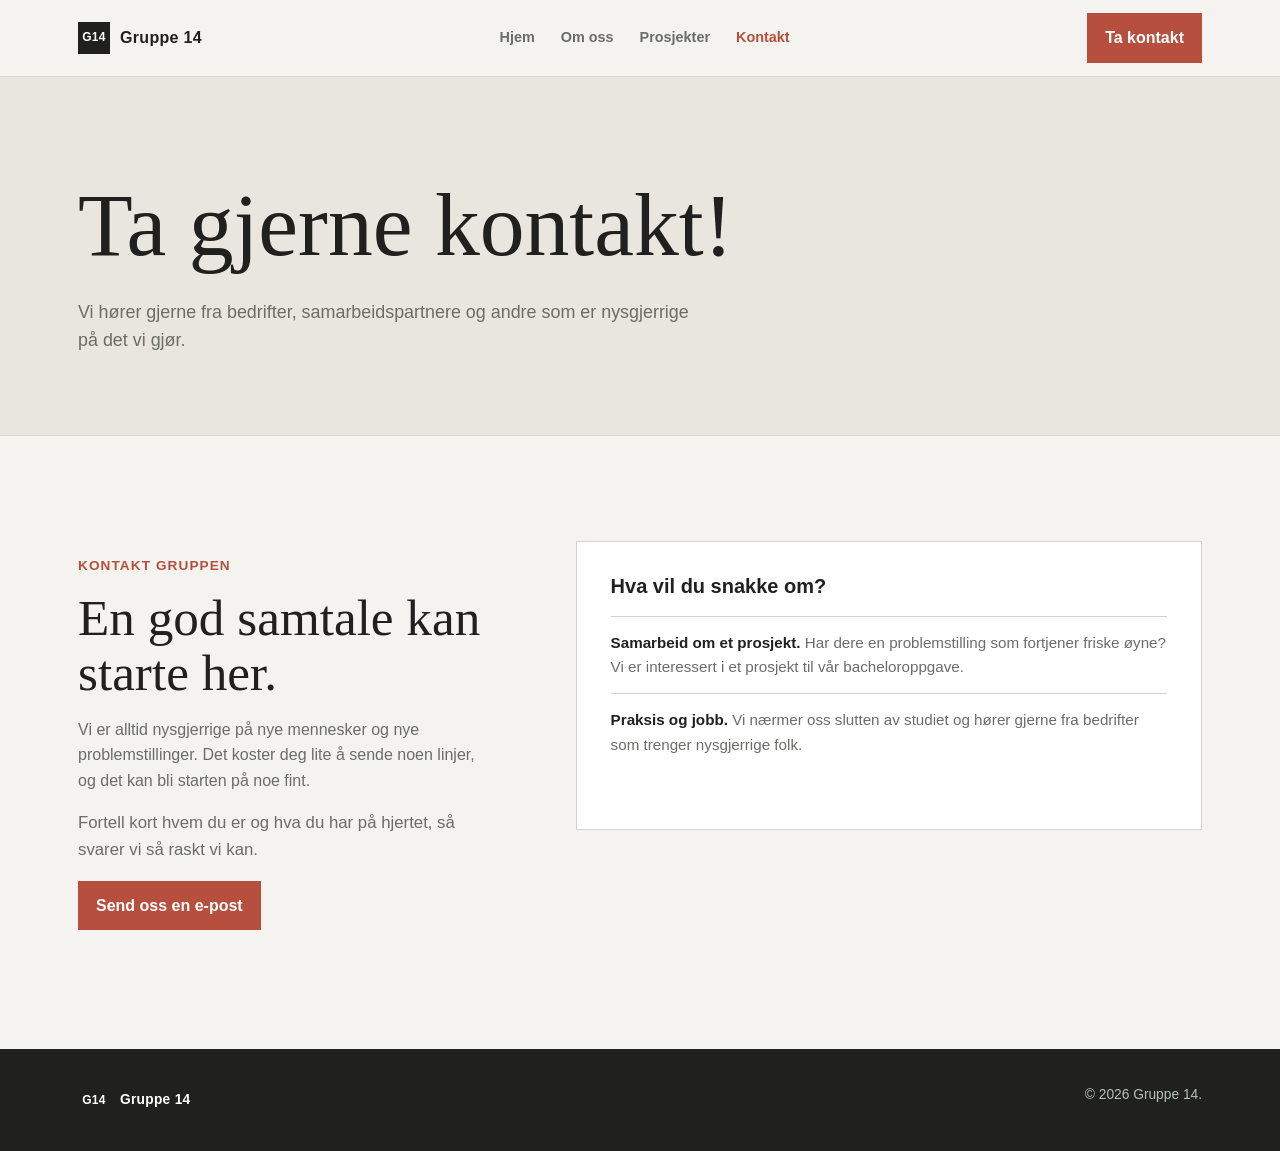
<file: contact.html>
<!doctype html>
<html lang="no">
<head><meta charset="utf-8"><meta name="viewport" content="width=device-width, initial-scale=1"><title>Kontakt | Gruppe 14</title><link rel="stylesheet" href="styles.css"></head>
<body>
<header class="site-header"><nav class="nav" aria-label="Hovedmeny"><a class="logo" href="index.html"><span class="logo-mark">G14</span><span>Gruppe 14</span></a><div class="nav-links"><a href="index.html">Hjem</a><a href="about.html">Om oss</a><a href="projects.html">Prosjekter</a>
    <!-- <a href="contact.html">Kontakt</a> -->
    <a class="active" href="contact.html">Kontakt</a></div><a class="nav-cta" href="contact.html">Ta kontakt</a></nav></header>
<main>
    <section class="page-hero">
        <div class="container">
            <h1>Ta gjerne kontakt!</h1>
            <p>Vi hører gjerne fra bedrifter, samarbeidspartnere og andre som er nysgjerrige på det vi gjør.</p>
        </div>
    </section>
<section class="section">
    <div class="container contact-layout">
        <div>
            <p class="kicker">Kontakt gruppen</p>
                <h2>En god samtale kan starte her.</h2>
                <div class="contact-details">
                    <p>Vi er alltid nysgjerrige på nye mennesker og nye problemstillinger. Det koster deg lite å sende noen linjer, og det kan bli starten på noe fint.</p>
                    <p class="prose">Fortell kort hvem du er og hva du har på hjertet, så svarer vi så raskt vi kan.</p>
                    <a class="button" href="mailto:mariusgg@student.uia.no?subject=Henvendelse%20til%20Gruppe%2014">Send oss en e-post</a>
                    <p class="contact-note"></p>
                    </div>
                </div>
                <div class="contact-card">
                    <h3>Hva vil du snakke om?</h3>
                    <ul class="contact-reasons">
                        <li><strong>Samarbeid om et prosjekt.</strong> Har dere en problemstilling som fortjener friske øyne? Vi er interessert i et prosjekt til vår bacheloroppgave.</li>
                        <li><strong>Praksis og jobb.</strong> Vi nærmer oss slutten av studiet og hører gjerne fra bedrifter som trenger nysgjerrige folk.</li>
                    </ul>
                    
                </div>
            </div>
        </section>
    </main>
<footer class="site-footer"><div class="container footer-row"><a class="logo" href="index.html"><span class="logo-mark">G14</span><span>Gruppe 14</span></a><span>© <span data-year></span> Gruppe 14.</span></div></footer><script src="script.js"></script></body></html>
</file>
<file: styles.css>
:root {
  --ink: #20211f;
  --muted: #6b6d67;
  --paper: #f4f3ef;
  --white: #ffffff;
  --line: #d5d3cc;
  --accent: #b64f3d;
  --accent-dark: #8e392d;
  --display: Georgia, 'Times New Roman', serif;
  --body: 'Avenir Next', 'Helvetica Neue', sans-serif;
}

* { box-sizing: border-box; }
html { scroll-behavior: smooth; }
body { margin: 0; min-height: 100vh; display: flex; flex-direction: column; color: var(--ink); background: var(--paper); font-family: var(--body); line-height: 1.6; }
main { flex: 1 0 auto; display: flex; flex-direction: column; }
a { color: inherit; text-decoration: none; }
img { display: block; max-width: 100%; }

.site-header { position: sticky; top: 0; z-index: 10; background: rgba(244,243,239,.96); border-bottom: 1px solid var(--line); }
.nav { max-width: 1180px; margin: auto; min-height: 76px; padding: 0 28px; display: flex; align-items: center; justify-content: space-between; gap: 24px; }
.logo { display: flex; align-items: center; gap: 10px; font-weight: 700; letter-spacing: .02em; }
.logo-mark { width: 32px; height: 32px; display: grid; place-items: center; color: var(--white); background: var(--ink); border-radius: 0; font-size: .75rem; }
.nav-links { display: flex; align-items: center; gap: 26px; font-size: .9rem; font-weight: 600; }
.nav-links a { color: var(--muted); transition: color .2s ease; }
.nav-links a:hover, .nav-links a.active { color: var(--accent); }
.nav-cta, .button { display: inline-flex; align-items: center; justify-content: center; border: 1px solid var(--accent); border-radius: 0; padding: 11px 17px; background: var(--accent); color: var(--white); font: inherit; font-weight: 700; cursor: pointer; transition: background .2s ease, color .2s ease; }
.nav-cta:hover, .button:hover { background: var(--accent-dark); }

.container { max-width: 1180px; margin: auto; padding: 0 28px; }
.hero { min-height: 620px; display: flex; align-items: center; background: var(--paper); color: var(--ink); border-bottom: 1px solid var(--line); }
.hero-content { max-width: 670px; padding: 88px 0; }
.eyebrow { margin: 0 0 18px; color: var(--accent); font-weight: 800; font-size: .75rem; letter-spacing: .13em; text-transform: uppercase; }
h1, h2, h3 { line-height: 1.08; margin: 0; }
h1 { max-width: 720px; font-family: var(--display); font-size: clamp(3.5rem, 7vw, 6.4rem); font-weight: 400; letter-spacing: 0; }
h2 { font-family: var(--display); font-size: clamp(2.2rem, 4vw, 4rem); font-weight: 400; letter-spacing: 0; }
h3 { font-size: 1.25rem; }
.hero p { max-width: 560px; margin: 26px 0 32px; color: var(--muted); font-size: 1.12rem; }
.button-light { background: var(--accent); color: var(--white); }
.button-quiet { background: transparent; color: var(--ink); border-color: var(--ink); margin-left: 10px; }
.button-quiet:hover { background: var(--ink); color: var(--white); }

.section { padding: 105px 0; }
.section-head { display: flex; justify-content: space-between; align-items: end; gap: 40px; margin-bottom: 44px; }
.section-head p { max-width: 430px; margin: 0; color: var(--muted); }
.section-head.center { flex-direction: column; align-items: center; text-align: center; gap: 14px; }
.section-head.center p { max-width: 480px; }
.group-about {
  padding: 90px 0;
  border-bottom: 1px solid var(--line);
}

.group-about-content {
  max-width: 760px;
  text-align: center;
}

.group-about h2 {
  margin-bottom: 28px;
}

.group-about-content > p:not(.kicker) {
  max-width: 680px;
  margin: 0 auto 18px;
  color: var(--muted);
  font-size: 1.05rem;
  line-height: 1.8;
}
.team-section {
  padding-top: 80px;
}
.intro-grid { display: grid; grid-template-columns: 1fr 1fr; gap: 70px; align-items: center; }
.intro-grid img { width: 100%; height: 440px; object-fit: cover; border-radius: 0; filter: saturate(.7); }
.kicker { color: var(--accent); font-size: .85rem; font-weight: 800; letter-spacing: .08em; text-transform: uppercase; }
.prose { color: var(--muted); font-size: 1.05rem; }
.stats { display: grid; grid-template-columns: repeat(3, 1fr); gap: 18px; margin-top: 34px; }
.stat { padding-top: 18px; border-top: 1px solid var(--accent); }
.stat strong { display: block; font-family: var(--display); font-size: 2.1rem; font-weight: 400; }
.stat span { color: var(--muted); font-size: .88rem; }

.project-grid { display: grid; grid-template-columns: repeat(3, 1fr); gap: 22px; }
.project-card { overflow: hidden; background: var(--white); border: 1px solid var(--line); border-radius: 0; box-shadow: none; }
.project-card img { width: 100%; height: 205px; object-fit: cover; }
.project-card img.natural { height: auto; }
.project-card-body { padding: 24px; }
.project-card-body p { color: var(--muted); font-size: .94rem; }
.project-card-body .project-link { display: inline-block; margin-top: 10px; color: var(--accent-dark); font-weight: 700; font-size: .9rem; }
.project-card-body .project-link:hover { text-decoration: underline; }
.tag { display: inline-block; margin-bottom: 13px; color: var(--accent); font-size: .72rem; font-weight: 800; letter-spacing: .08em; text-transform: uppercase; }

.team-section { background: #e8e6df; border-bottom: 1px solid var(--line); }
.team-grid { display: flex; flex-direction: column; gap: 32px; }
.team-row { display: flex; justify-content: center; gap: 32px; flex-wrap: wrap; }
.team-card { flex: 1 1 300px; max-width: 340px; overflow: hidden; background: var(--white); border: 1px solid var(--line); border-radius: 0; box-shadow: none; transition: transform .25s ease, box-shadow .25s ease; }
.team-card:hover { transform: translateY(-6px); box-shadow: 0 20px 40px rgba(32,33,31,.14); }
.team-photo { position: relative; width: 100%; aspect-ratio: 4 / 5; margin: 0; display: grid; place-items: center; background: var(--paper); border-bottom: 1px solid var(--line); overflow: hidden; }
.team-photo img { width: 100%; height: 100%; object-fit: cover; }
.team-photo-placeholder { color: var(--muted); font-size: .82rem; text-align: center; padding: 0 12px; }
.team-card-body { padding: 26px; }
.team-card-body h3 { margin-bottom: 12px; }
.team-card-body p { margin: 0 0 20px; color: var(--muted); font-size: .97rem; }
.team-links { display: flex; gap: 10px; }
.team-links a { display: grid; place-items: center; width: 36px; height: 36px; color: var(--ink); border: 1px solid var(--line); transition: background .2s ease, color .2s ease, border-color .2s ease; }
.team-links a:hover { color: var(--white); background: var(--accent); border-color: var(--accent); }

.dark-band { color: var(--white); background: #292a27; }
.dark-band .section-head p, .dark-band .prose { color: #b4c1ba; }
.video-frame { overflow: hidden; position: relative; min-height: 380px; display: grid; place-items: center; background: #181916; border-radius: 0; }
.video-frame video { width: 100%; min-height: 380px; object-fit: cover; }
.video-note { position: absolute; inset: auto 24px 20px; color: #d5e0da; font-size: .82rem; pointer-events: none; }

.page-hero { padding: 100px 0 80px; background: #e8e6df; border-bottom: 1px solid var(--line); }
.page-hero.fill { flex: 1 0 auto; border-bottom: 0; }
.page-hero p { max-width: 620px; margin: 24px 0 0; color: var(--muted); font-size: 1.12rem; }
.timeline { display: grid; grid-template-columns: 150px 1fr; gap: 24px; padding: 30px 0; border-top: 1px solid var(--line); }
.timeline:last-child { border-bottom: 1px solid var(--line); }
.timeline-year { color: var(--teal); font-weight: 800; }
.timeline p { margin: 8px 0 0; color: var(--muted); }

.contact-layout { display: grid; grid-template-columns: .8fr 1.2fr; gap: 80px; align-items: start; }
.contact-details { color: var(--muted); }
.contact-details a:not(.button) { color: var(--accent-dark); font-weight: 700; }
.contact-card { padding: 34px; background: var(--white); border: 1px solid var(--line); }
.contact-card h3 { margin-bottom: 18px; }
.contact-reasons { margin: 0 0 24px; padding: 0; list-style: none; }
.contact-reasons li { padding: 14px 0; border-top: 1px solid var(--line); color: var(--muted); font-size: .95rem; }
.contact-reasons strong { color: var(--ink); }
.contact-card .prose { margin-bottom: 26px; }
.contact-note { margin: 14px 0 0; color: var(--muted); font-size: .82rem; }

.site-footer { padding: 35px 0; color: #b4c1ba; background: var(--ink); }
.footer-row { display: flex; justify-content: space-between; gap: 20px; font-size: .86rem; }
.footer-row a { color: var(--white); }
.reveal { animation: rise .7s both; }
@keyframes rise { from { opacity: 0; transform: translateY(18px); } to { opacity: 1; transform: translateY(0); } }

@media (max-width: 760px) {
  .nav { min-height: auto; padding: 18px 20px; align-items: flex-start; flex-wrap: wrap; }
  .nav-links { order: 3; width: 100%; gap: 15px; overflow-x: auto; font-size: .82rem; }
  .nav-cta { padding: 9px 12px; font-size: .82rem; }
  .container { padding: 0 20px; }
  .hero { min-height: 610px; }
  .hero-content { padding: 70px 0; }
  h1 { font-size: clamp(3rem, 16vw, 5rem); }
  .section { padding: 70px 0; }
  .section-head, .intro-grid, .contact-layout { display: block; }
  .section-head p { margin-top: 20px; }
  .section-head.center { display: flex; }
  .intro-grid img { height: 300px; margin-bottom: 35px; }
  .project-grid { grid-template-columns: 1fr; }
  .stats { gap: 10px; }
  .stat strong { font-size: 1.7rem; }
  .timeline { grid-template-columns: 1fr; gap: 8px; }
  .contact-card { margin-top: 40px; padding: 22px; }
  .button-quiet { margin: 10px 0 0; }
  .footer-row { display: block; }
  .footer-row span { display: block; margin-top: 8px; }
}
</file>
